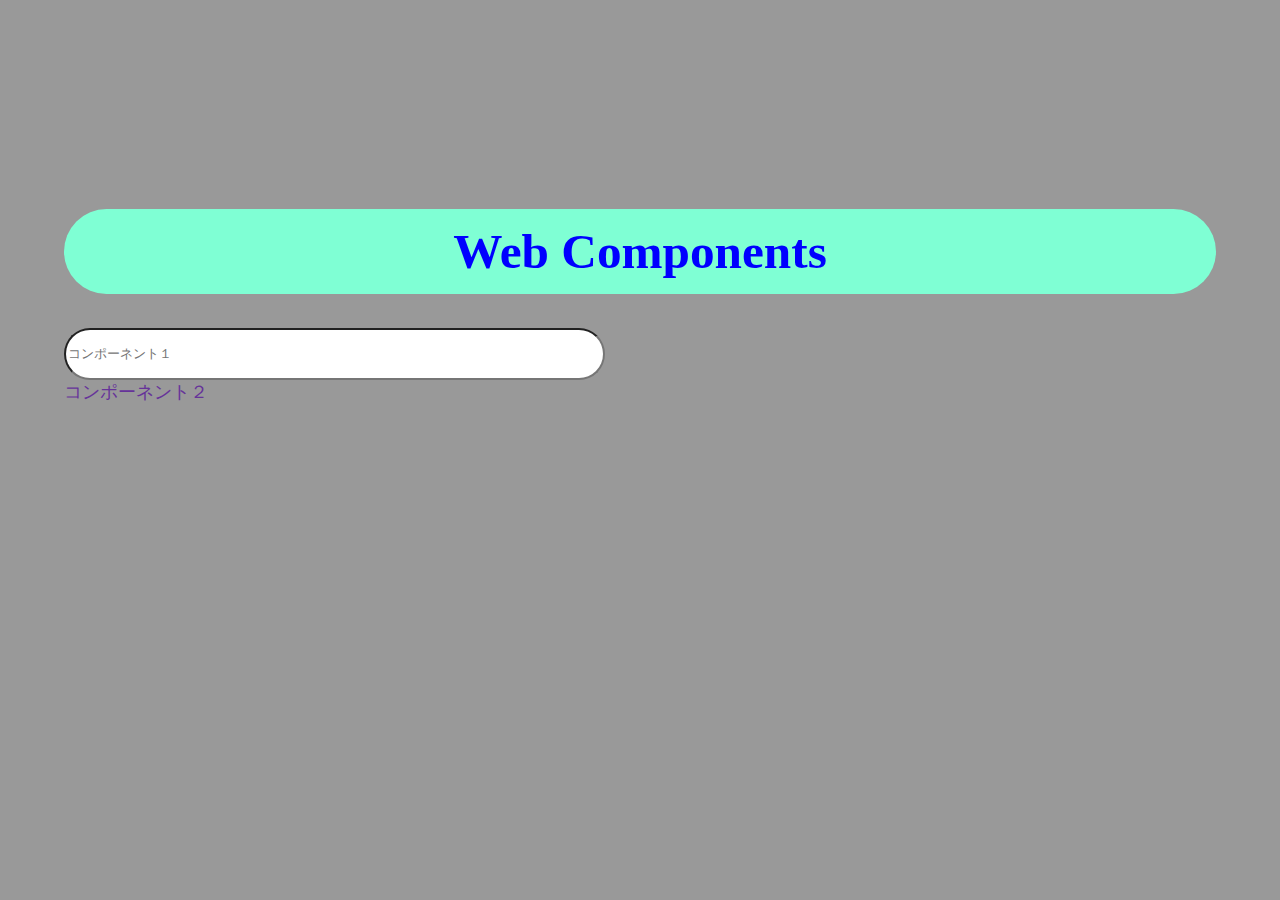
<file: index.html>
<!DOCTYPE html>
<html lang="ja">
<head>
    <meta charset="utf-8">
    <title>l-freeze | Web Components | fetch</title>
    <link rel="stylesheet" type="text/css" href="style.css">
</head>
<body>
    <div>
        <h1 class="title">Web Components</h1>
    </div>
    <div>
        <l-freeze-parts01-input styling="
            input {
                border-radius: 2.0rem;
                height: 1.3rem;
                width: 40.0em;
            }
        ">
        コンポーネント１
        </l-freeze-parts01-input>
    </div>
    <div>
        <l-freeze-parts01-output styling="
            div {
                height: 7.0em;
                width: 40.0em;
                font-size: 0.5rem
            }
        ">
            コンポーネント２
        </l-freeze-parts01-output>
    </div>
    <script type="module" src="main.js"></script>
</body>
</html>
</file>
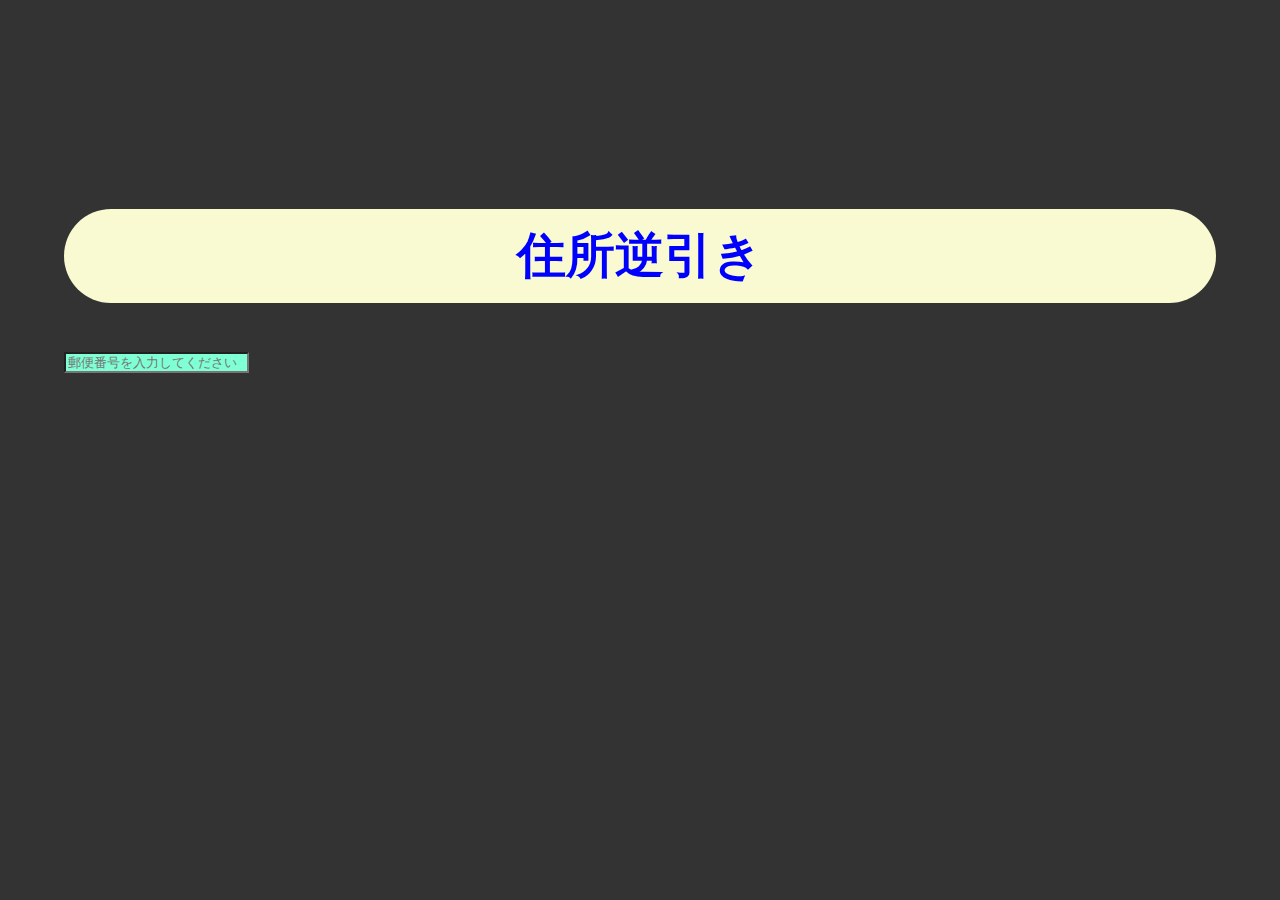
<file: fetch-component/index.html>
<!DOCTYPE html>
<html lang="ja">
<head>
    <meta charset="utf-8">
    <title>l-freeze | Web Components | fetch</title>
    <link rel="stylesheet" type="text/css" href="style.css">
</head>
<body>
    <div>
        <h1 class="title">住所逆引き</h1>
    </div>
    <div>
        <l-freeze-input searchCode="default" inputStyle="
            input{
                background-color: aquamarine;
                color: blue;
            }
        ">
            郵便番号を入力してください
        </l-freeze-input>    
    </div>
    <div>
        <l-freeze-result result=''>
            逆引き結果
        </l-freeze-result>
    </div>
    <script type="text/javascript" src="main.js"></script>
</body>
</html>
</file>
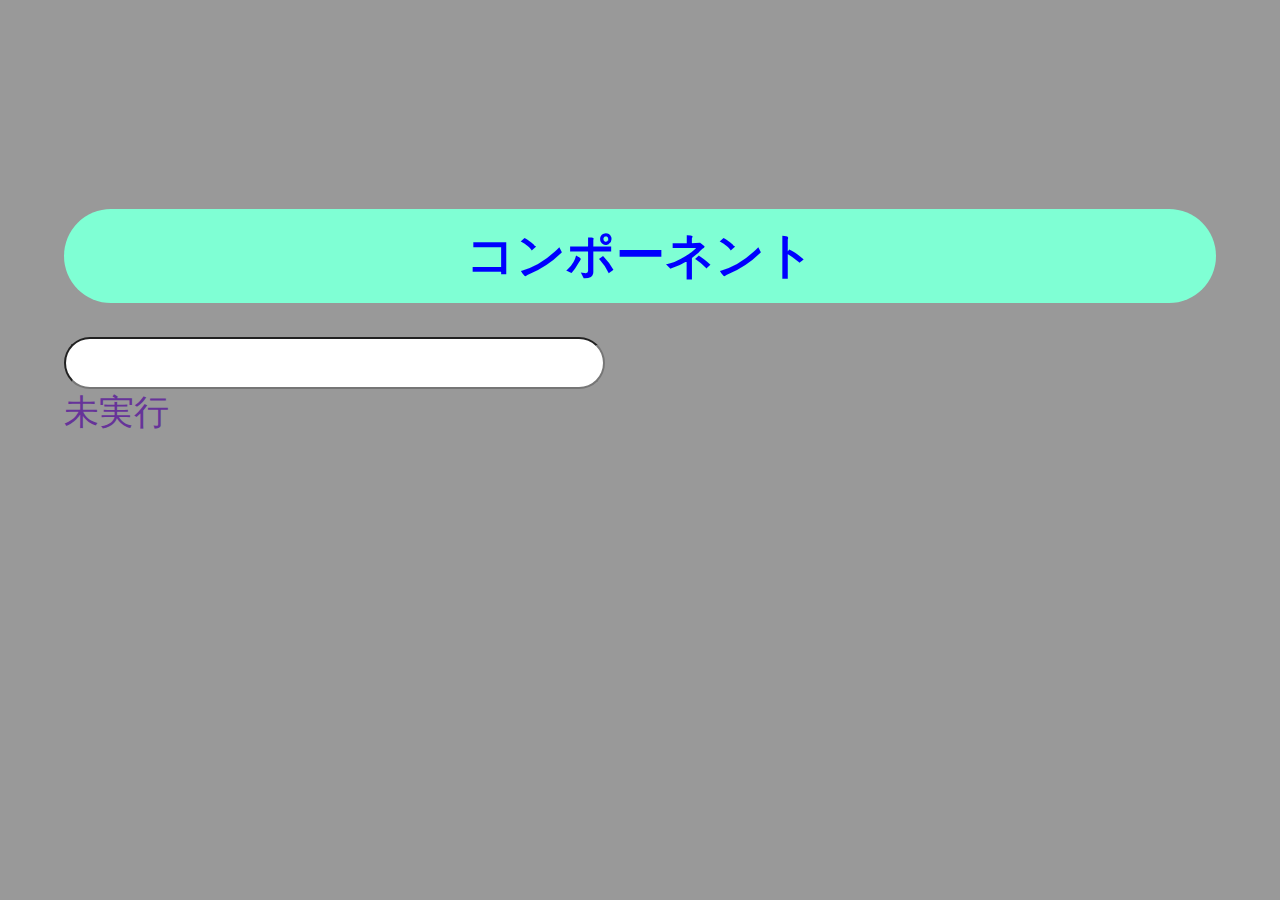
<file: fetch-component_v2/index.html>
<!DOCTYPE html>
<html lang="ja">
<head>
    <meta charset="utf-8">
    <title>l-freeze | Web Components | fetch</title>
    <link rel="stylesheet" type="text/css" href="style.css">
</head>
<body>
    <div>
        <h1 class="title">コンポーネント</h1>
    </div>
    <div>
        <l-freeze-parts01-input styling="
            input {
                border-radius: 2.0rem;
                height: 1.3rem;
                width: 40.0em;
            }
        ">
        </l-freeze-parts01-input>
    </div>
    <div>
        <l-freeze-parts01-output styling="
            div {
                height: 10.0em;
                width: 40.0em;
            }
        ">
            未実行
        </l-freeze-parts01-output>
    </div>
    <script type="module" src="main.js"></script>
</body>
</html>
</file>
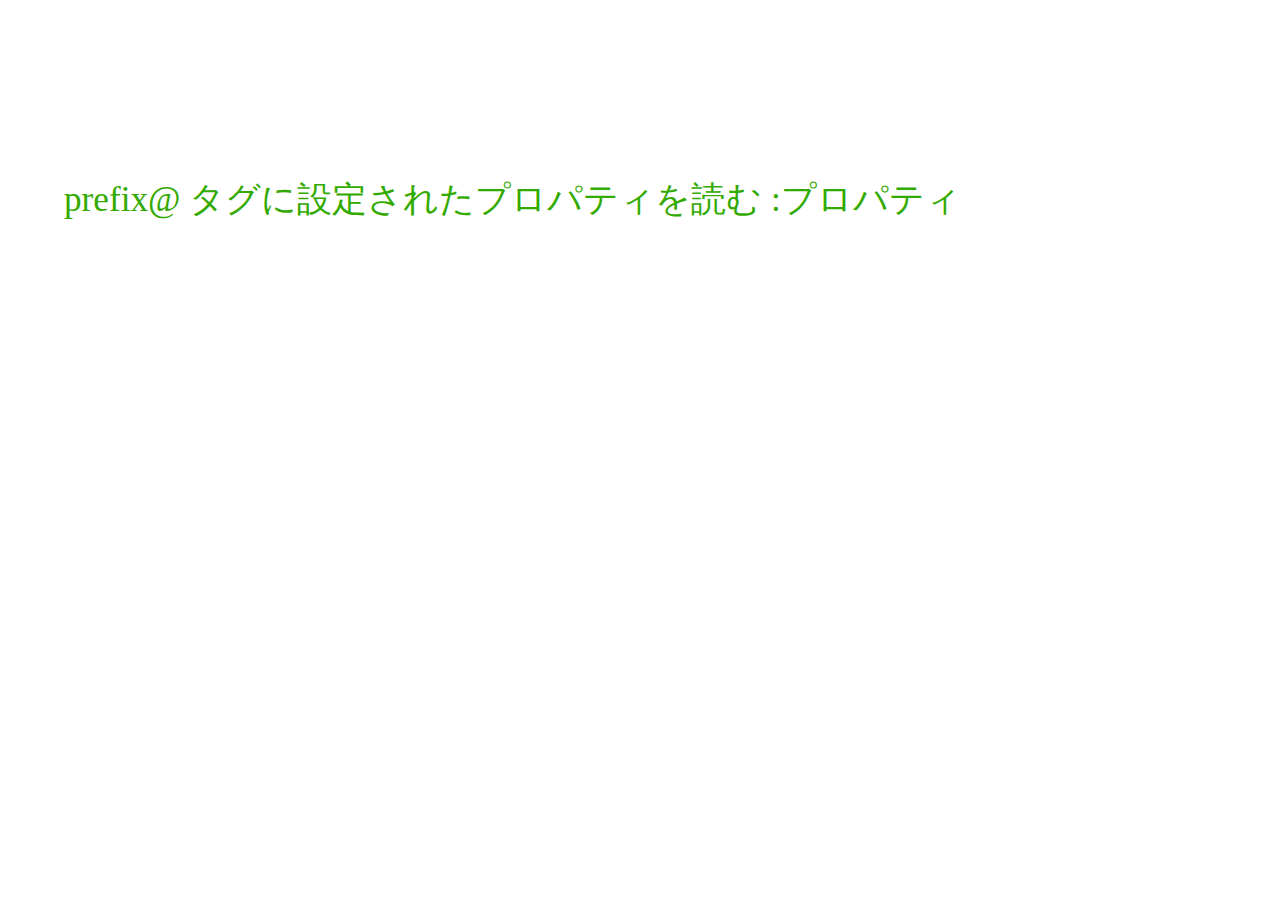
<file: read-tag-property/index.html>
<!DOCTYPE html>
<html lang="ja">
<head>
    <meta charset="utf-8">
    <title>l-freeze | Web Components</title>
    <link rel="stylesheet" type="text/css" href="style.css">
</head>
<body>
    <read-tag-property opt_prefix="prefix@" property01="プロパティ">
        タグに設定されたプロパティを読む
    </read-tag-property>
    <script type="text/javascript" src="main.js"></script>
</body>
</html>
</file>
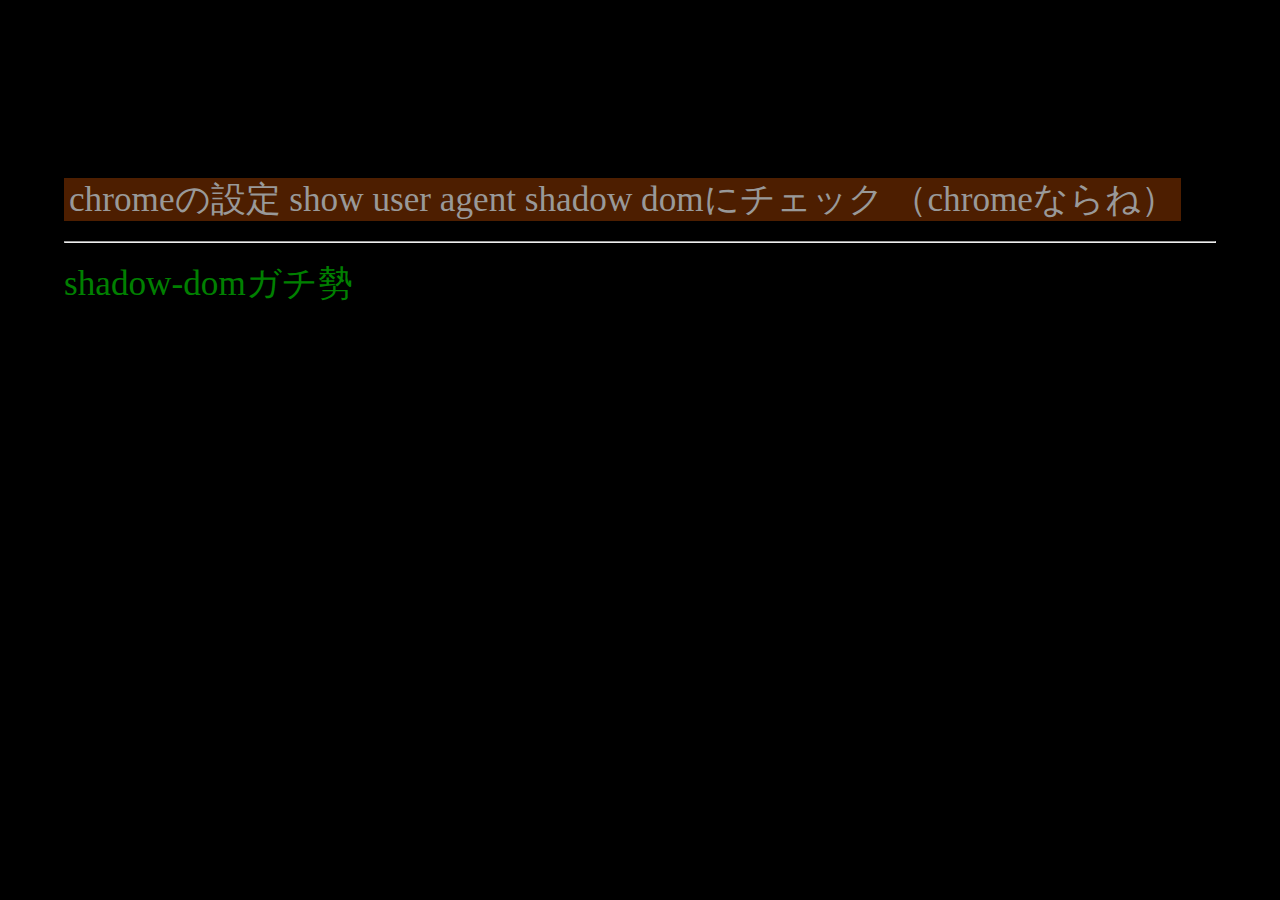
<file: shadow-dom-component/index.html>
<!DOCTYPE html>
<html lang="ja">
<head>
    <meta charset="utf-8">
    <title>l-freeze | Web Components</title>
    <link rel="stylesheet" type="text/css" href="style.css">
</head>
<body>
    <text-decoration>
        <h1>chromeの設定</h1>
        <div>show user agent shadow domにチェック</div>
        <div>（chromeならね）</div>
    </text-decoration>
    <hr>
    <shadow-dom-component property_suffix="_suffix">
        shadow-domガチ勢
    </shadow-dom-component>
    <script>
        document.querySelector('shadow-dom-component').onclick = (e) => {
            console.log(e.target.innerHTML);
            console.log(e.target.shadowRoot.innerHTML);
        };
    </script>
    <script type="text/javascript" src="main.js"></script>
</body>
</html>
</file>
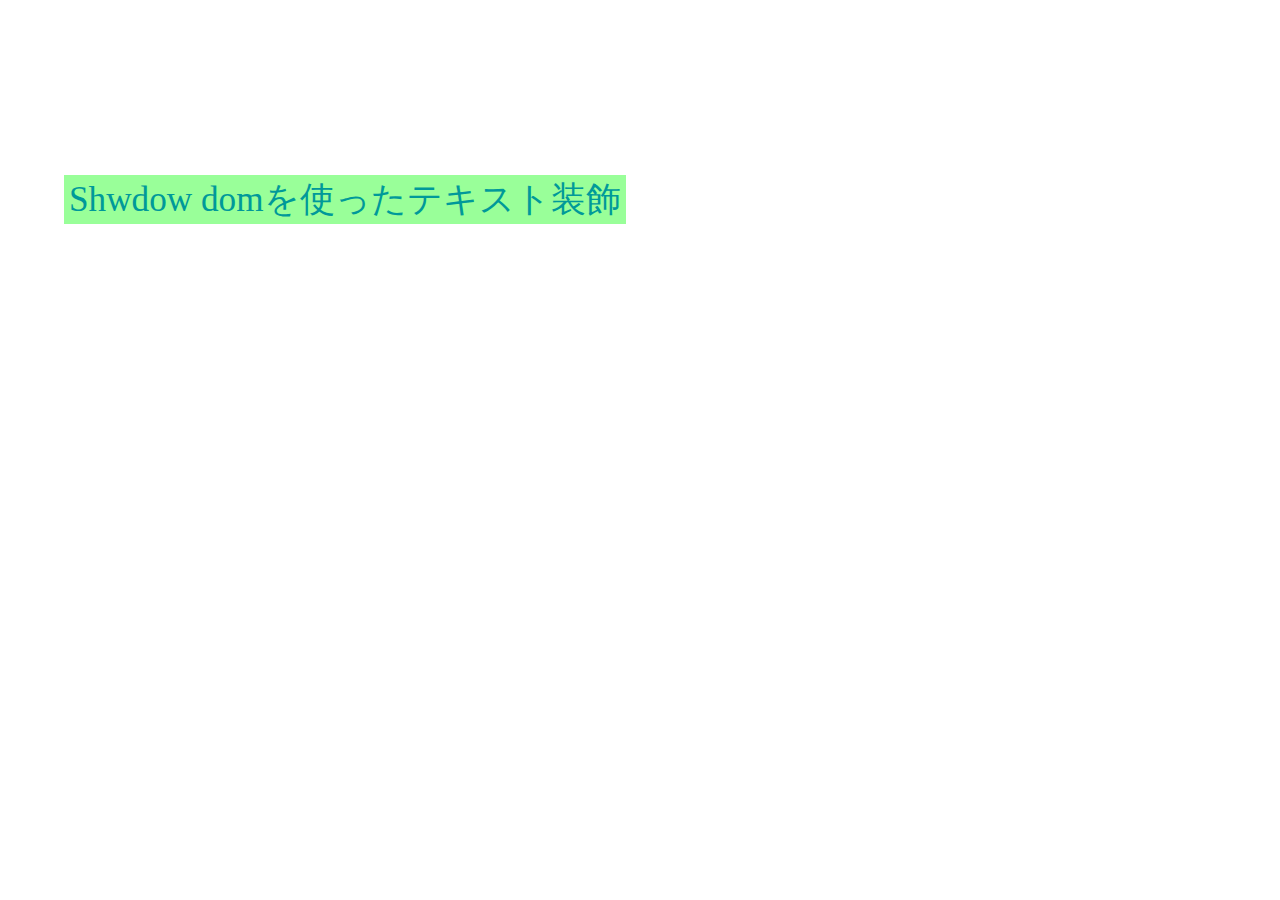
<file: simple-style-component/index.html>
<!DOCTYPE html>
<html lang="ja">
<head>
    <meta charset="utf-8">
    <title>l-freeze | Web Components text decoration</title>
    <link rel="stylesheet" type="text/css" href="style.css">
</head>
<body>
    <text-decoration>Shwdow domを使ったテキスト装飾</text-decoration>
    <script type="text/javascript" src="main.js"></script>
</body>
</html>
</file>
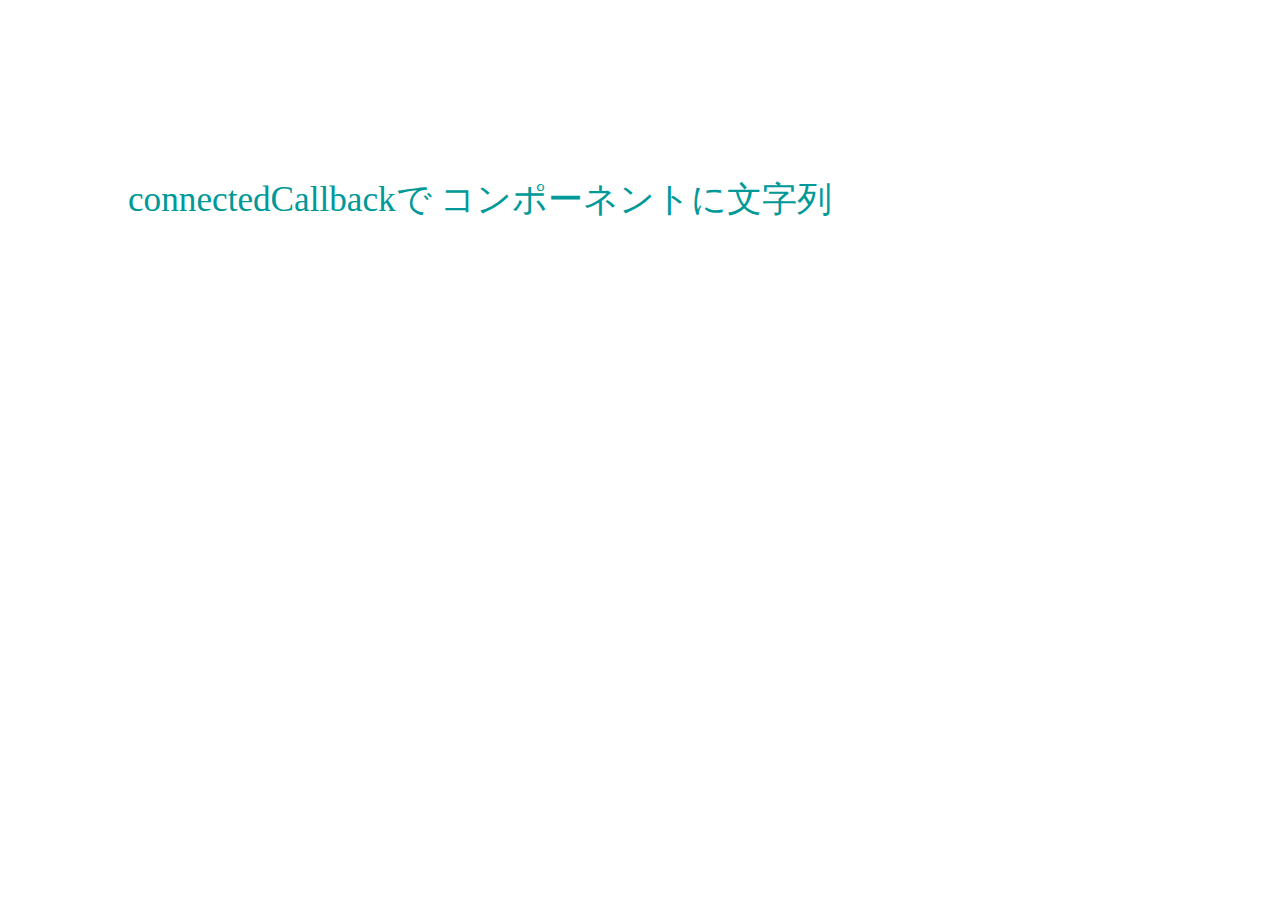
<file: simple-text-component/index.html>
<!DOCTYPE html>
<html lang="ja">
<head>
    <meta charset="utf-8">
    <title>l-freeze | Web Components simple text</title>
    <link rel="stylesheet" type="text/css" href="style.css">
</head>
<body>
    <simple-text-component>コンポーネントに文字列</simple-text-component>
    <script type="text/javascript" src="main.js"></script>
</body>
</html>
</file>
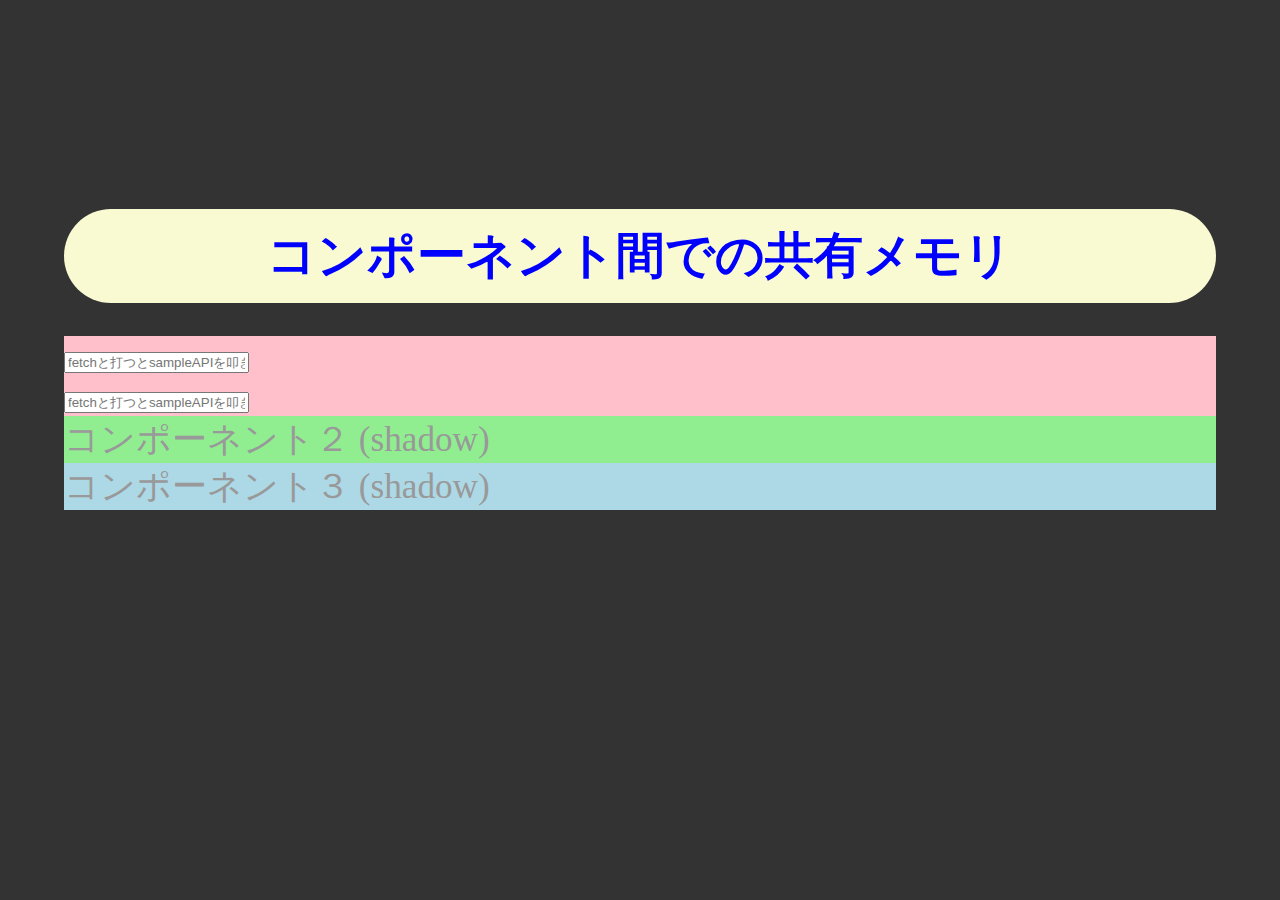
<file: state-share/index.html>
<!DOCTYPE html>
<html lang="ja">
<head>
    <meta charset="utf-8">
    <title>l-freeze | Web Components | fetch</title>
    <link rel="stylesheet" type="text/css" href="style.css">
</head>
<body>
    <div>
        <h1 class="title">コンポーネント間での共有メモリ</h1>
    </div>
    <div>
        <l-freeze-state-01 sharedObjectName="share" isUpdate="">
            コンポーネント１
        </l-freeze-state-01>    
    </div>
    <div>
        <l-freeze-state-01 sharedObjectName="share" isUpdate="">
            コンポーネント１パート２
        </l-freeze-state-01>    
    </div>
    <div>
        <l-freeze-state-02 sharedObjectName="share" isUpdate="">
            コンポーネント２
        </l-freeze-state-02>
    </div>
    <div>
        <l-freeze-state-03 sharedObjectName="share" isUpdate="">
            コンポーネント３
        </l-freeze-state-03>
    </div>
    <script type="module" src="main.js"></script>
</body>
</html>
</file>
<file: style.css>
html {
    font-size: 2.2rem;
}

body {
    background-color: #999999;
    color: rebeccapurple;
    font-family: "sans-serif";
    margin: 0 auto;
    max-width: 90%;
    padding-top: 5rem;
}

.title {
    padding: 0.4rem;
    font-size: 1.4rem;
    background-color: aquamarine;
    color: blue;
    border-radius: 2.0rem;
    text-align: center;
}

li, div > div {
    display: flex;
    align-items: center;
    justify-content: space-between;
}
</file>
<file: fetch-component/style.css>
html {
    font-size: 2.2rem;
}

body {
    background-color: #333333;
    color: #999999;
    font-family: "sans-serif";
    margin: 0 auto;
    max-width: 90%;
    padding-top: 5rem;
}

.title {
    padding: 0.4rem;
    font-size: 1.4rem;
    background-color: lightgoldenrodyellow;
    color: blue;
    border-radius: 2.0rem;
    text-align: center;
}

li, div > div {
    display: flex;
    align-items: center;
    justify-content: space-between;
}
</file>
<file: fetch-component_v2/style.css>
html {
    font-size: 2.2rem;
}

body {
    background-color: #999999;
    color: rebeccapurple;
    font-family: "sans-serif";
    margin: 0 auto;
    max-width: 90%;
    padding-top: 5rem;
}

.title {
    padding: 0.4rem;
    font-size: 1.4rem;
    background-color: aquamarine;
    color: blue;
    border-radius: 2.0rem;
    text-align: center;
}

li, div > div {
    display: flex;
    align-items: center;
    justify-content: space-between;
}
</file>
<file: read-tag-property/style.css>
html {
    font-size: 2.2rem;
}

body {
    color: #33aa00;
    font-family: "sans-serif";
    margin: 0 auto;
    max-width: 90%;
    padding-top: 5rem;
}
</file>
<file: shadow-dom-component/style.css>
html {
    font-size: 2.2rem;
}

body {
    background-color: #000000;
    color: #999999;
    font-family: "sans-serif";
    margin: 0 auto;
    max-width: 90%;
    padding-top: 5rem;
}
</file>
<file: simple-style-component/style.css>
html {
    font-size: 2.2rem;
}

body {
    color: #009999;
    font-family: "sans-serif";
    margin: 0 auto;
    max-width: 90%;
    padding-top: 5rem;
}
</file>
<file: simple-text-component/style.css>
html {
    font-size: 2.2rem;
}

body {
    color: #009999;
    font-family: "sans-serif";
    margin: 0 auto;
    max-width: 80%;
    padding-top: 5rem;
}
</file>
<file: state-share/style.css>
html {
    font-size: 2.2rem;
}

body {
    background-color: #333333;
    color: #999999;
    font-family: "sans-serif";
    margin: 0 auto;
    max-width: 90%;
    padding-top: 5rem;
}

.title {
    padding: 0.4rem;
    font-size: 1.4rem;
    background-color: lightgoldenrodyellow;
    color: blue;
    border-radius: 2.0rem;
    text-align: center;
}

li, div > div {
    display: flex;
    align-items: center;
    justify-content: space-between;
}
</file>
